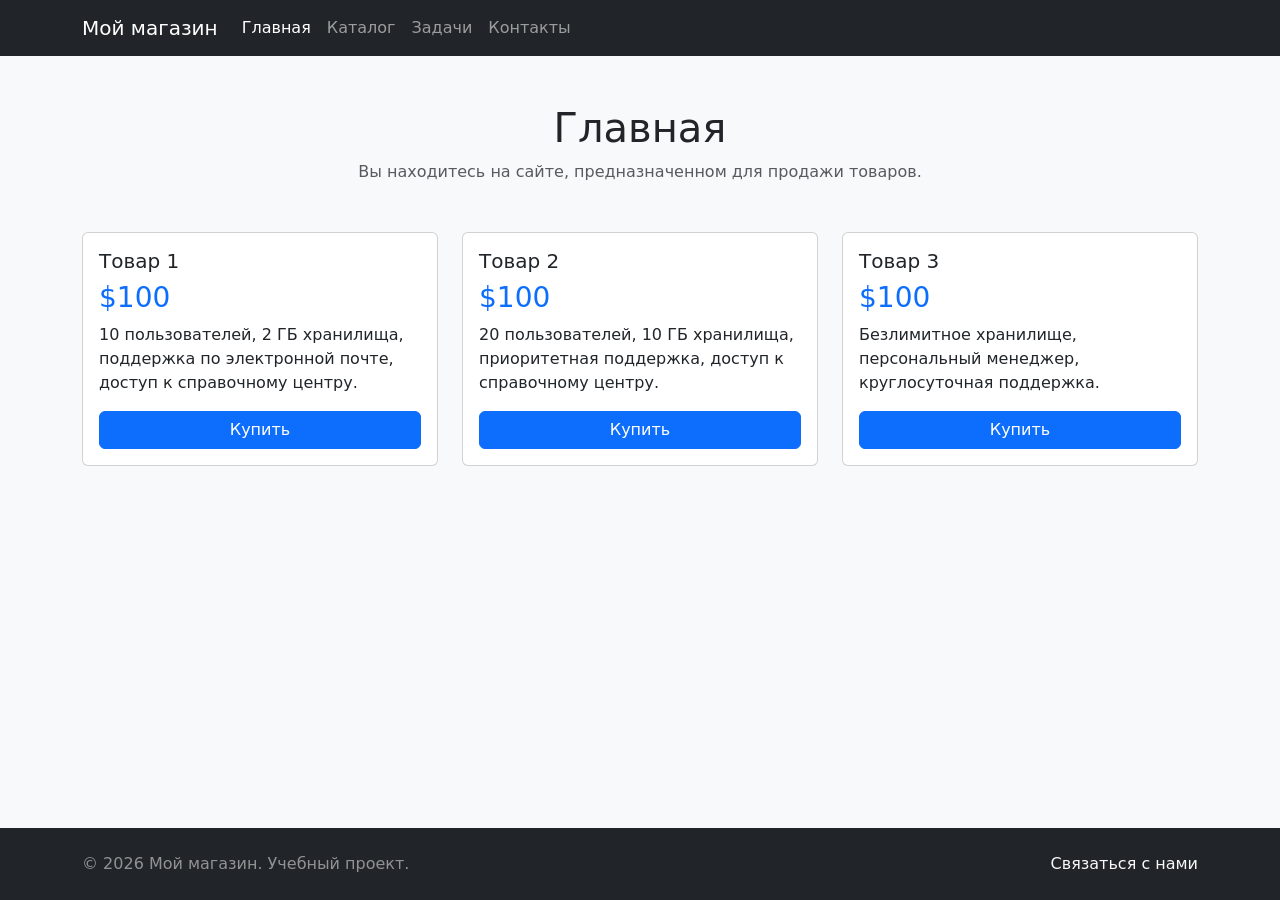
<file: index.html>
<!DOCTYPE html>
<html lang="ru">
<head>
    <meta charset="UTF-8">
    <meta name="viewport" content="width=device-width, initial-scale=1">
    <title>Главная — мой магазин</title>
    <link href="https://cdn.jsdelivr.net/npm/bootstrap@5.3.3/dist/css/bootstrap.min.css" rel="stylesheet">
    <link href="css/style.css" rel="stylesheet">
</head>
<body class="d-flex flex-column min-vh-100">

<header>
    <nav class="navbar navbar-expand-lg navbar-dark bg-dark">
        <div class="container">
            <a class="navbar-brand" href="index.html">Мой магазин</a>
            <button class="navbar-toggler" type="button" data-bs-toggle="collapse"
                    data-bs-target="#mainMenu" aria-controls="mainMenu"
                    aria-expanded="false" aria-label="Меню">
                <span class="navbar-toggler-icon"></span>
            </button>
            <div class="collapse navbar-collapse" id="mainMenu">
                <ul class="navbar-nav me-auto">
                    <li class="nav-item"><a class="nav-link active" aria-current="page" href="index.html">Главная</a></li>
                    <li class="nav-item"><a class="nav-link" href="catalog.html">Каталог</a></li>
                    <li class="nav-item"><a class="nav-link" href="category.html">Задачи</a></li>
                    <li class="nav-item"><a class="nav-link" href="contacts.html">Контакты</a></li>
                </ul>
            </div>
        </div>
    </nav>
</header>

<main class="flex-grow-1">
    <div class="container py-5">
        <h1 class="text-center mb-2">Главная</h1>
        <p class="text-center text-muted mb-5">
            Вы находитесь на сайте, предназначенном для продажи товаров.
        </p>

        <div class="row row-cols-1 row-cols-md-3 g-4">
            <div class="col">
                <div class="card h-100">
                    <div class="card-body d-flex flex-column">
                        <h5 class="card-title">Товар 1</h5>
                        <h3 class="text-primary">$100</h3>
                        <p class="card-text">
                            10 пользователей, 2 ГБ хранилища, поддержка по электронной почте,
                            доступ к справочному центру.
                        </p>
                        <a href="#" class="btn btn-primary mt-auto">Купить</a>
                    </div>
                </div>
            </div>
            <div class="col">
                <div class="card h-100">
                    <div class="card-body d-flex flex-column">
                        <h5 class="card-title">Товар 2</h5>
                        <h3 class="text-primary">$100</h3>
                        <p class="card-text">
                            20 пользователей, 10 ГБ хранилища, приоритетная поддержка,
                            доступ к справочному центру.
                        </p>
                        <a href="#" class="btn btn-primary mt-auto">Купить</a>
                    </div>
                </div>
            </div>
            <div class="col">
                <div class="card h-100">
                    <div class="card-body d-flex flex-column">
                        <h5 class="card-title">Товар 3</h5>
                        <h3 class="text-primary">$100</h3>
                        <p class="card-text">
                            Безлимитное хранилище, персональный менеджер,
                            круглосуточная поддержка.
                        </p>
                        <a href="#" class="btn btn-primary mt-auto">Купить</a>
                    </div>
                </div>
            </div>
        </div>
    </div>
</main>

<footer class="bg-dark text-white-50 py-4 mt-auto">
    <div class="container d-flex flex-column flex-md-row justify-content-between gap-2">
        <span>© 2026 Мой магазин. Учебный проект.</span>
        <a class="link-light text-decoration-none" href="contacts.html">Связаться с нами</a>
    </div>
</footer>

<script src="https://cdn.jsdelivr.net/npm/bootstrap@5.3.3/dist/js/bootstrap.bundle.min.js"></script>
</body>
</html>
</file>
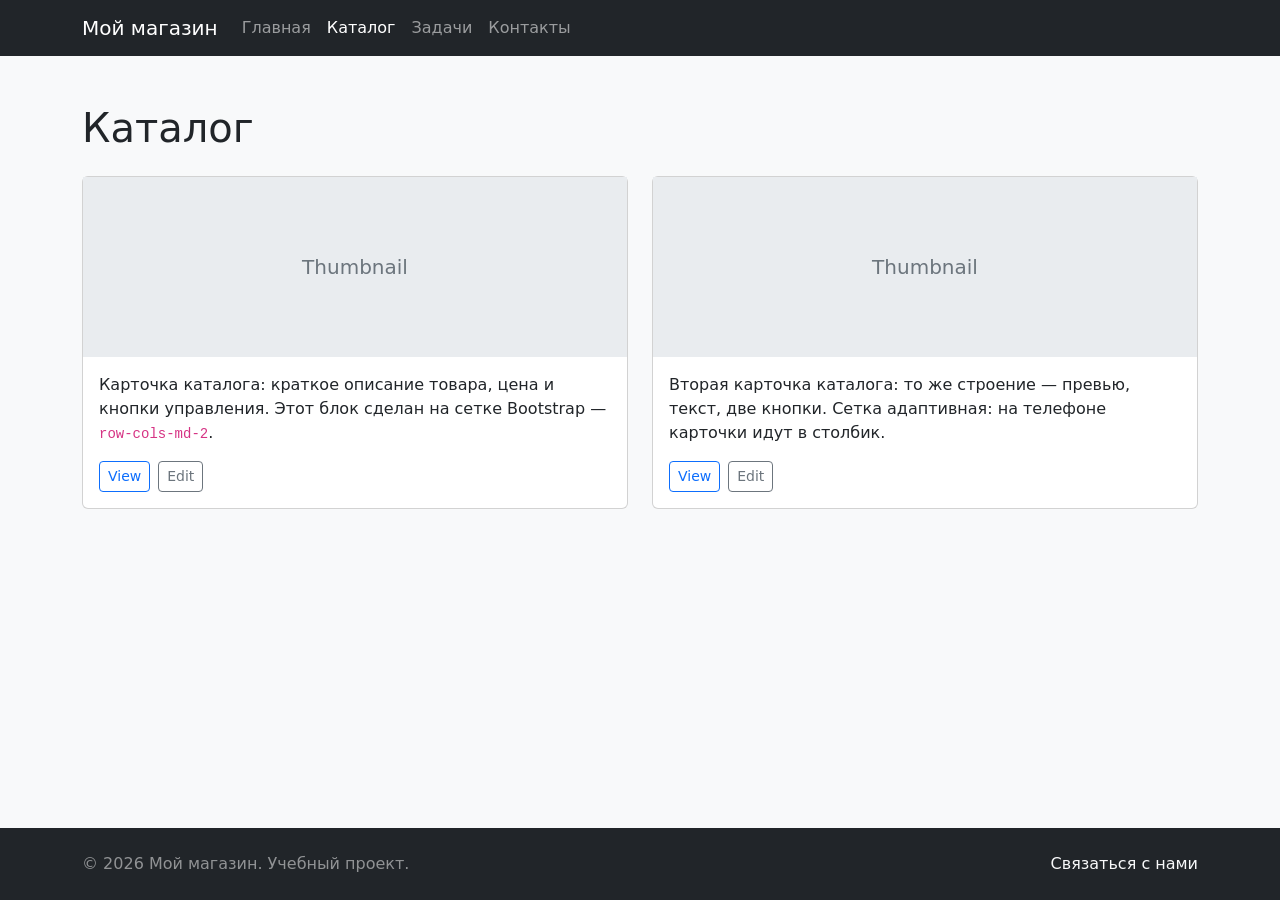
<file: catalog.html>
<!DOCTYPE html>
<html lang="ru">
<head>
    <meta charset="UTF-8">
    <meta name="viewport" content="width=device-width, initial-scale=1">
    <title>Каталог — мой магазин</title>
    <link href="https://cdn.jsdelivr.net/npm/bootstrap@5.3.3/dist/css/bootstrap.min.css" rel="stylesheet">
    <link href="css/style.css" rel="stylesheet">
</head>
<body class="d-flex flex-column min-vh-100">

<header>
    <nav class="navbar navbar-expand-lg navbar-dark bg-dark">
        <div class="container">
            <a class="navbar-brand" href="index.html">Мой магазин</a>
            <button class="navbar-toggler" type="button" data-bs-toggle="collapse"
                    data-bs-target="#mainMenu" aria-controls="mainMenu"
                    aria-expanded="false" aria-label="Меню">
                <span class="navbar-toggler-icon"></span>
            </button>
            <div class="collapse navbar-collapse" id="mainMenu">
                <ul class="navbar-nav me-auto">
                    <li class="nav-item"><a class="nav-link" href="index.html">Главная</a></li>
                    <li class="nav-item"><a class="nav-link active" aria-current="page" href="catalog.html">Каталог</a></li>
                    <li class="nav-item"><a class="nav-link" href="category.html">Задачи</a></li>
                    <li class="nav-item"><a class="nav-link" href="contacts.html">Контакты</a></li>
                </ul>
            </div>
        </div>
    </nav>
</header>

<main class="flex-grow-1">
    <div class="container py-5">
        <h1 class="mb-4">Каталог</h1>

        <div class="row row-cols-1 row-cols-md-2 g-4">
            <div class="col">
                <div class="card h-100">
                    <div class="thumbnail-placeholder">Thumbnail</div>
                    <div class="card-body">
                        <p class="card-text">
                            Карточка каталога: краткое описание товара, цена и кнопки управления.
                            Этот блок сделан на сетке Bootstrap — <code>row-cols-md-2</code>.
                        </p>
                        <div class="d-flex gap-2">
                            <a href="category.html" class="btn btn-outline-primary btn-sm">View</a>
                            <a href="#" class="btn btn-outline-secondary btn-sm">Edit</a>
                        </div>
                    </div>
                </div>
            </div>
            <div class="col">
                <div class="card h-100">
                    <div class="thumbnail-placeholder">Thumbnail</div>
                    <div class="card-body">
                        <p class="card-text">
                            Вторая карточка каталога: то же строение — превью, текст,
                            две кнопки. Сетка адаптивная: на телефоне карточки идут в столбик.
                        </p>
                        <div class="d-flex gap-2">
                            <a href="category.html" class="btn btn-outline-primary btn-sm">View</a>
                            <a href="#" class="btn btn-outline-secondary btn-sm">Edit</a>
                        </div>
                    </div>
                </div>
            </div>
        </div>
    </div>
</main>

<footer class="bg-dark text-white-50 py-4 mt-auto">
    <div class="container d-flex flex-column flex-md-row justify-content-between gap-2">
        <span>© 2026 Мой магазин. Учебный проект.</span>
        <a class="link-light text-decoration-none" href="contacts.html">Связаться с нами</a>
    </div>
</footer>

<script src="https://cdn.jsdelivr.net/npm/bootstrap@5.3.3/dist/js/bootstrap.bundle.min.js"></script>
</body>
</html>
</file>
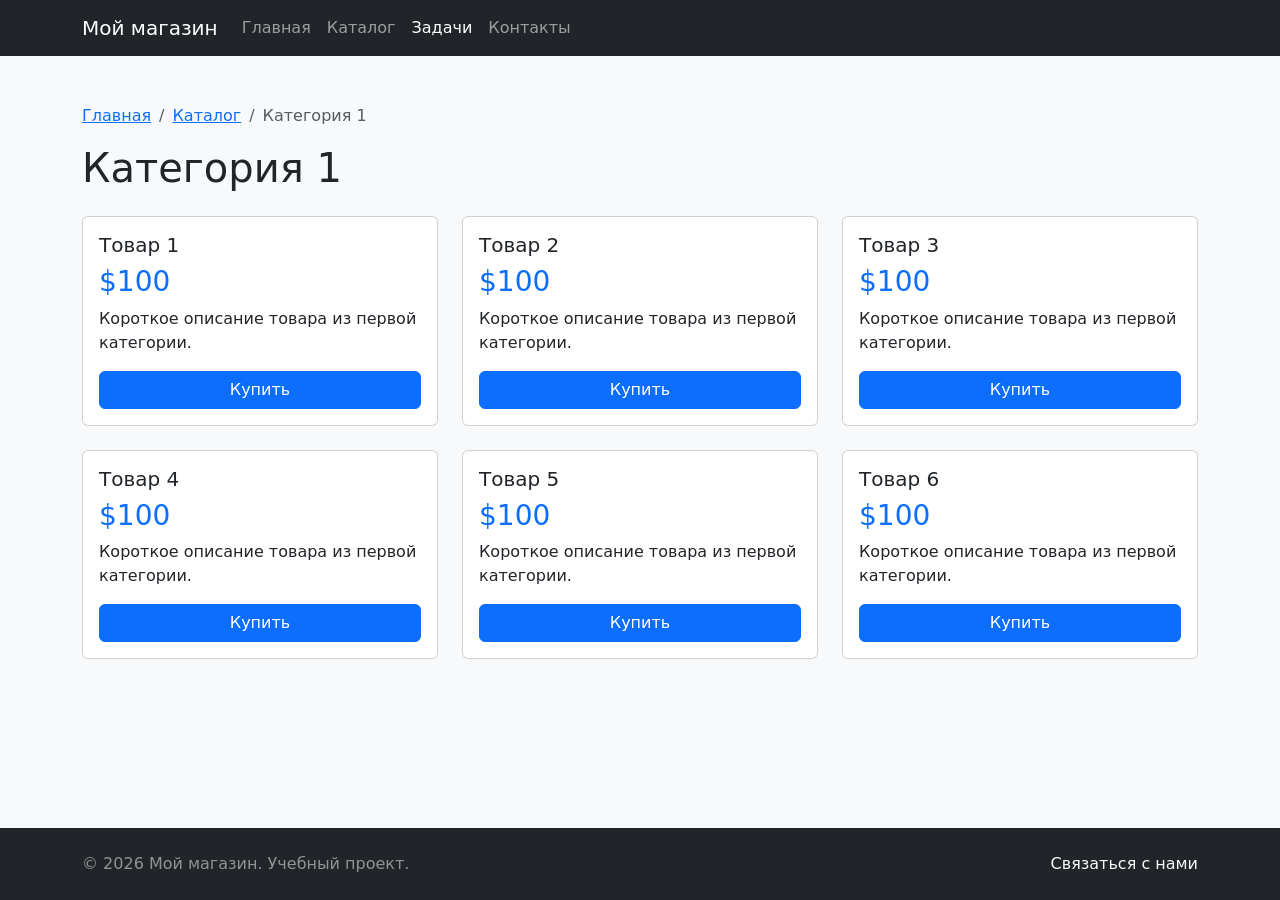
<file: category.html>
<!DOCTYPE html>
<html lang="ru">
<head>
    <meta charset="UTF-8">
    <meta name="viewport" content="width=device-width, initial-scale=1">
    <title>Категория 1 — мой магазин</title>
    <link href="https://cdn.jsdelivr.net/npm/bootstrap@5.3.3/dist/css/bootstrap.min.css" rel="stylesheet">
    <link href="css/style.css" rel="stylesheet">
</head>
<body class="d-flex flex-column min-vh-100">

<header>
    <nav class="navbar navbar-expand-lg navbar-dark bg-dark">
        <div class="container">
            <a class="navbar-brand" href="index.html">Мой магазин</a>
            <button class="navbar-toggler" type="button" data-bs-toggle="collapse"
                    data-bs-target="#mainMenu" aria-controls="mainMenu"
                    aria-expanded="false" aria-label="Меню">
                <span class="navbar-toggler-icon"></span>
            </button>
            <div class="collapse navbar-collapse" id="mainMenu">
                <ul class="navbar-nav me-auto">
                    <li class="nav-item"><a class="nav-link" href="index.html">Главная</a></li>
                    <li class="nav-item"><a class="nav-link" href="catalog.html">Каталог</a></li>
                    <li class="nav-item"><a class="nav-link active" aria-current="page" href="category.html">Задачи</a></li>
                    <li class="nav-item"><a class="nav-link" href="contacts.html">Контакты</a></li>
                </ul>
            </div>
        </div>
    </nav>
</header>

<main class="flex-grow-1">
    <div class="container py-5">
        <nav aria-label="breadcrumb">
            <ol class="breadcrumb">
                <li class="breadcrumb-item"><a href="index.html">Главная</a></li>
                <li class="breadcrumb-item"><a href="catalog.html">Каталог</a></li>
                <li class="breadcrumb-item active" aria-current="page">Категория 1</li>
            </ol>
        </nav>

        <h1 class="mb-4">Категория 1</h1>

        <div class="row row-cols-1 row-cols-md-3 g-4">
            <div class="col">
                <div class="card h-100">
                    <div class="card-body d-flex flex-column">
                        <h5 class="card-title">Товар 1</h5>
                        <h3 class="text-primary">$100</h3>
                        <p class="card-text">Короткое описание товара из первой категории.</p>
                        <a href="#" class="btn btn-primary mt-auto">Купить</a>
                    </div>
                </div>
            </div>
            <div class="col">
                <div class="card h-100">
                    <div class="card-body d-flex flex-column">
                        <h5 class="card-title">Товар 2</h5>
                        <h3 class="text-primary">$100</h3>
                        <p class="card-text">Короткое описание товара из первой категории.</p>
                        <a href="#" class="btn btn-primary mt-auto">Купить</a>
                    </div>
                </div>
            </div>
            <div class="col">
                <div class="card h-100">
                    <div class="card-body d-flex flex-column">
                        <h5 class="card-title">Товар 3</h5>
                        <h3 class="text-primary">$100</h3>
                        <p class="card-text">Короткое описание товара из первой категории.</p>
                        <a href="#" class="btn btn-primary mt-auto">Купить</a>
                    </div>
                </div>
            </div>
            <div class="col">
                <div class="card h-100">
                    <div class="card-body d-flex flex-column">
                        <h5 class="card-title">Товар 4</h5>
                        <h3 class="text-primary">$100</h3>
                        <p class="card-text">Короткое описание товара из первой категории.</p>
                        <a href="#" class="btn btn-primary mt-auto">Купить</a>
                    </div>
                </div>
            </div>
            <div class="col">
                <div class="card h-100">
                    <div class="card-body d-flex flex-column">
                        <h5 class="card-title">Товар 5</h5>
                        <h3 class="text-primary">$100</h3>
                        <p class="card-text">Короткое описание товара из первой категории.</p>
                        <a href="#" class="btn btn-primary mt-auto">Купить</a>
                    </div>
                </div>
            </div>
            <div class="col">
                <div class="card h-100">
                    <div class="card-body d-flex flex-column">
                        <h5 class="card-title">Товар 6</h5>
                        <h3 class="text-primary">$100</h3>
                        <p class="card-text">Короткое описание товара из первой категории.</p>
                        <a href="#" class="btn btn-primary mt-auto">Купить</a>
                    </div>
                </div>
            </div>
        </div>
    </div>
</main>

<footer class="bg-dark text-white-50 py-4 mt-auto">
    <div class="container d-flex flex-column flex-md-row justify-content-between gap-2">
        <span>© 2026 Мой магазин. Учебный проект.</span>
        <a class="link-light text-decoration-none" href="contacts.html">Связаться с нами</a>
    </div>
</footer>

<script src="https://cdn.jsdelivr.net/npm/bootstrap@5.3.3/dist/js/bootstrap.bundle.min.js"></script>
</body>
</html>
</file>
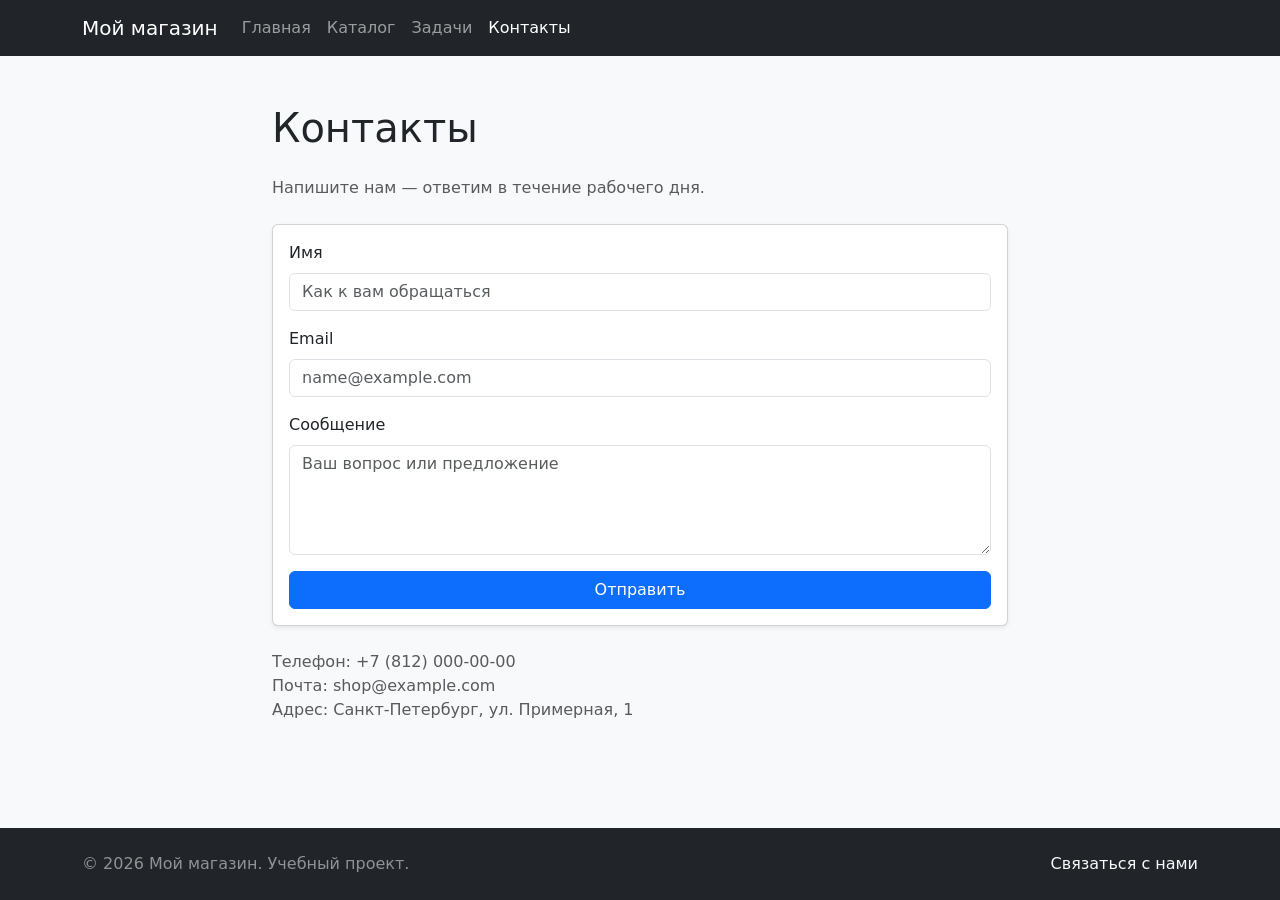
<file: contacts.html>
<!DOCTYPE html>
<html lang="ru">
<head>
    <meta charset="UTF-8">
    <meta name="viewport" content="width=device-width, initial-scale=1">
    <title>Контакты — мой магазин</title>
    <link href="https://cdn.jsdelivr.net/npm/bootstrap@5.3.3/dist/css/bootstrap.min.css" rel="stylesheet">
    <link href="css/style.css" rel="stylesheet">
</head>
<body class="d-flex flex-column min-vh-100">

<header>
    <nav class="navbar navbar-expand-lg navbar-dark bg-dark">
        <div class="container">
            <a class="navbar-brand" href="index.html">Мой магазин</a>
            <button class="navbar-toggler" type="button" data-bs-toggle="collapse"
                    data-bs-target="#mainMenu" aria-controls="mainMenu"
                    aria-expanded="false" aria-label="Меню">
                <span class="navbar-toggler-icon"></span>
            </button>
            <div class="collapse navbar-collapse" id="mainMenu">
                <ul class="navbar-nav me-auto">
                    <li class="nav-item"><a class="nav-link" href="index.html">Главная</a></li>
                    <li class="nav-item"><a class="nav-link" href="catalog.html">Каталог</a></li>
                    <li class="nav-item"><a class="nav-link" href="category.html">Задачи</a></li>
                    <li class="nav-item"><a class="nav-link active" aria-current="page" href="contacts.html">Контакты</a></li>
                </ul>
            </div>
        </div>
    </nav>
</header>

<main class="flex-grow-1">
    <div class="container py-5">
        <div class="row justify-content-center">
            <div class="col-12 col-lg-8">
                <h1 class="mb-4">Контакты</h1>
                <p class="text-muted mb-4">
                    Напишите нам — ответим в течение рабочего дня.
                </p>

                <form action="/" method="post" class="card card-body shadow-sm">
                    <div class="mb-3">
                        <label for="name" class="form-label">Имя</label>
                        <input type="text" class="form-control" id="name" name="name"
                               placeholder="Как к вам обращаться" required>
                    </div>
                    <div class="mb-3">
                        <label for="email" class="form-label">Email</label>
                        <input type="email" class="form-control" id="email" name="email"
                               placeholder="name@example.com" required>
                    </div>
                    <div class="mb-3">
                        <label for="message" class="form-label">Сообщение</label>
                        <textarea class="form-control" id="message" name="message" rows="4"
                                  placeholder="Ваш вопрос или предложение" required></textarea>
                    </div>
                    <button type="submit" class="btn btn-primary">Отправить</button>
                </form>

                <ul class="list-unstyled mt-4 text-muted">
                    <li>Телефон: +7 (812) 000-00-00</li>
                    <li>Почта: shop@example.com</li>
                    <li>Адрес: Санкт-Петербург, ул. Примерная, 1</li>
                </ul>
            </div>
        </div>
    </div>
</main>

<footer class="bg-dark text-white-50 py-4 mt-auto">
    <div class="container d-flex flex-column flex-md-row justify-content-between gap-2">
        <span>© 2026 Мой магазин. Учебный проект.</span>
        <a class="link-light text-decoration-none" href="contacts.html">Связаться с нами</a>
    </div>
</footer>

<script src="https://cdn.jsdelivr.net/npm/bootstrap@5.3.3/dist/js/bootstrap.bundle.min.js"></script>
</body>
</html>
</file>
<file: css/style.css>
/* Дополнительные стили поверх Bootstrap */

body {
    background-color: #f8f9fa;
}

.card {
    transition: transform 0.2s ease, box-shadow 0.2s ease;
}

.card:hover {
    transform: translateY(-4px);
    box-shadow: 0 0.5rem 1rem rgba(0, 0, 0, 0.1);
}

.thumbnail-placeholder {
    display: flex;
    align-items: center;
    justify-content: center;
    height: 180px;
    background-color: #e9ecef;
    color: #6c757d;
    font-size: 1.25rem;
}

footer a:hover {
    text-decoration: underline;
}
</file>
